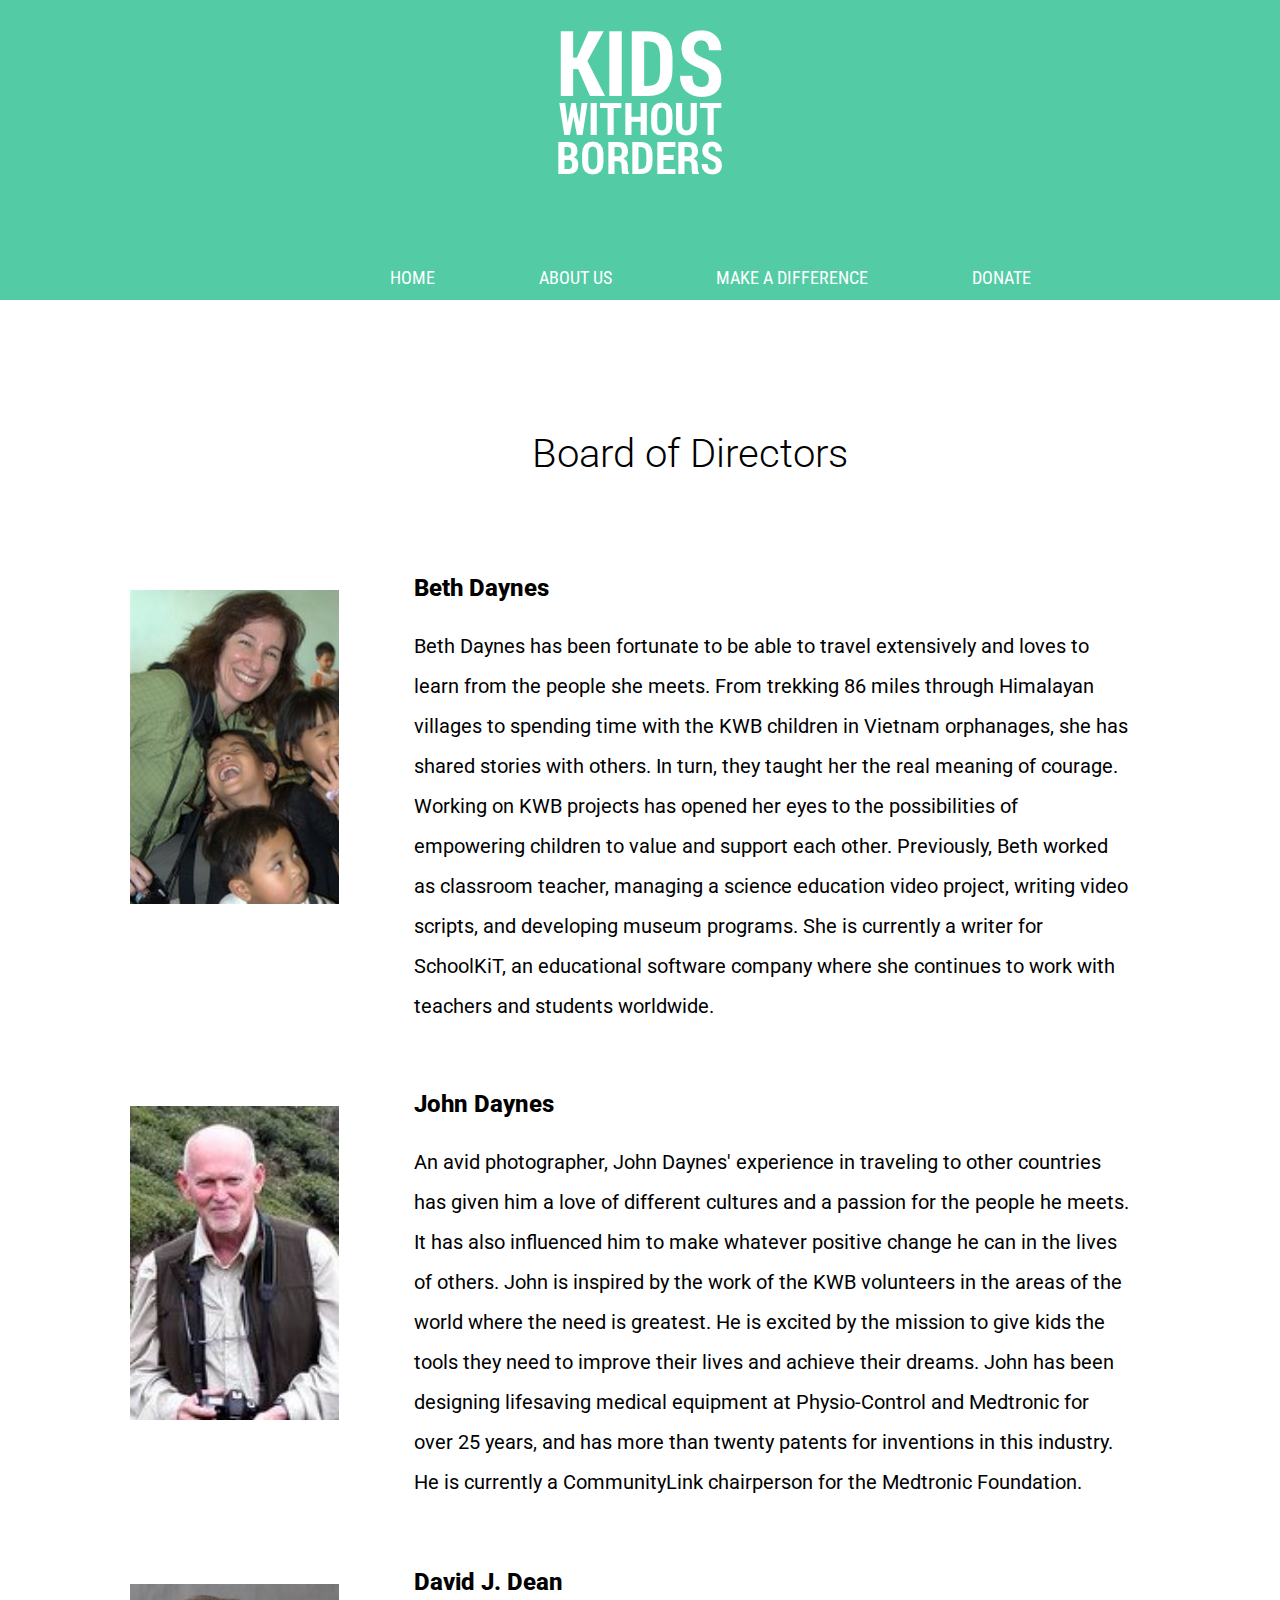
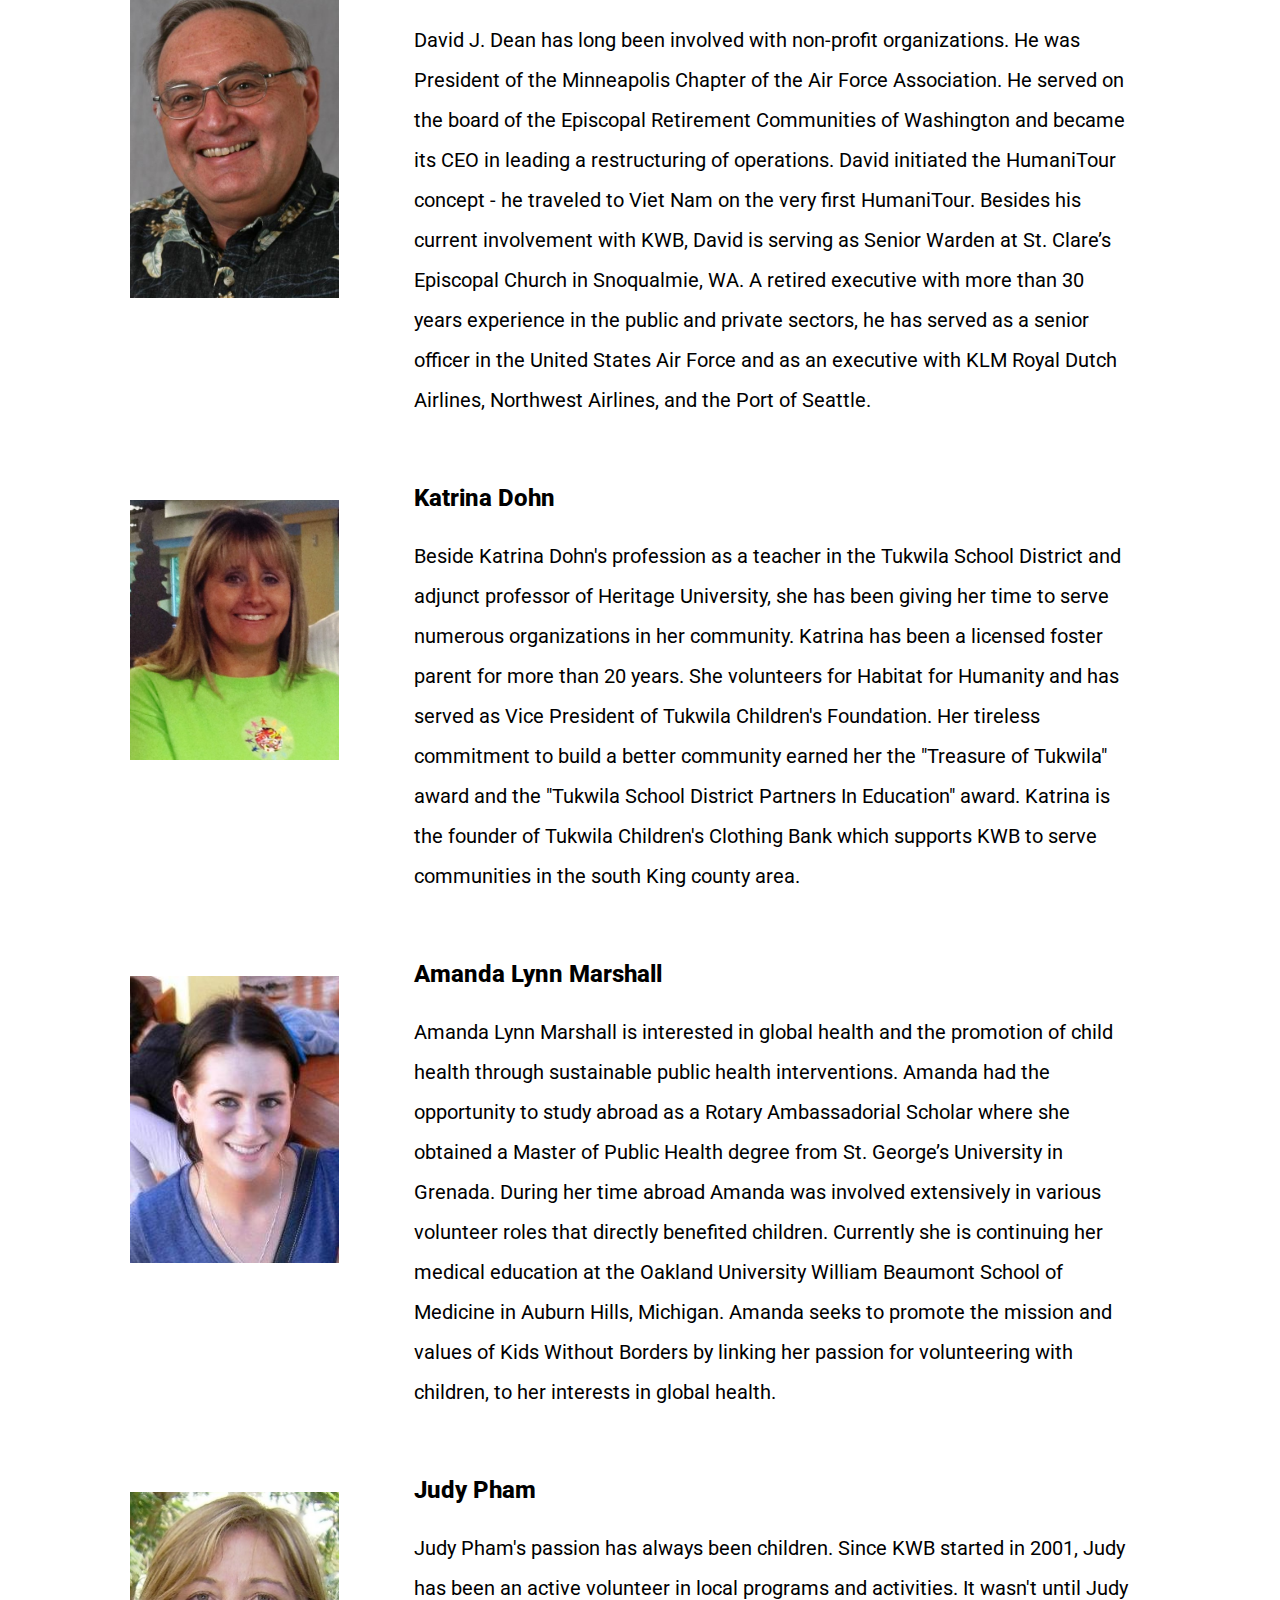
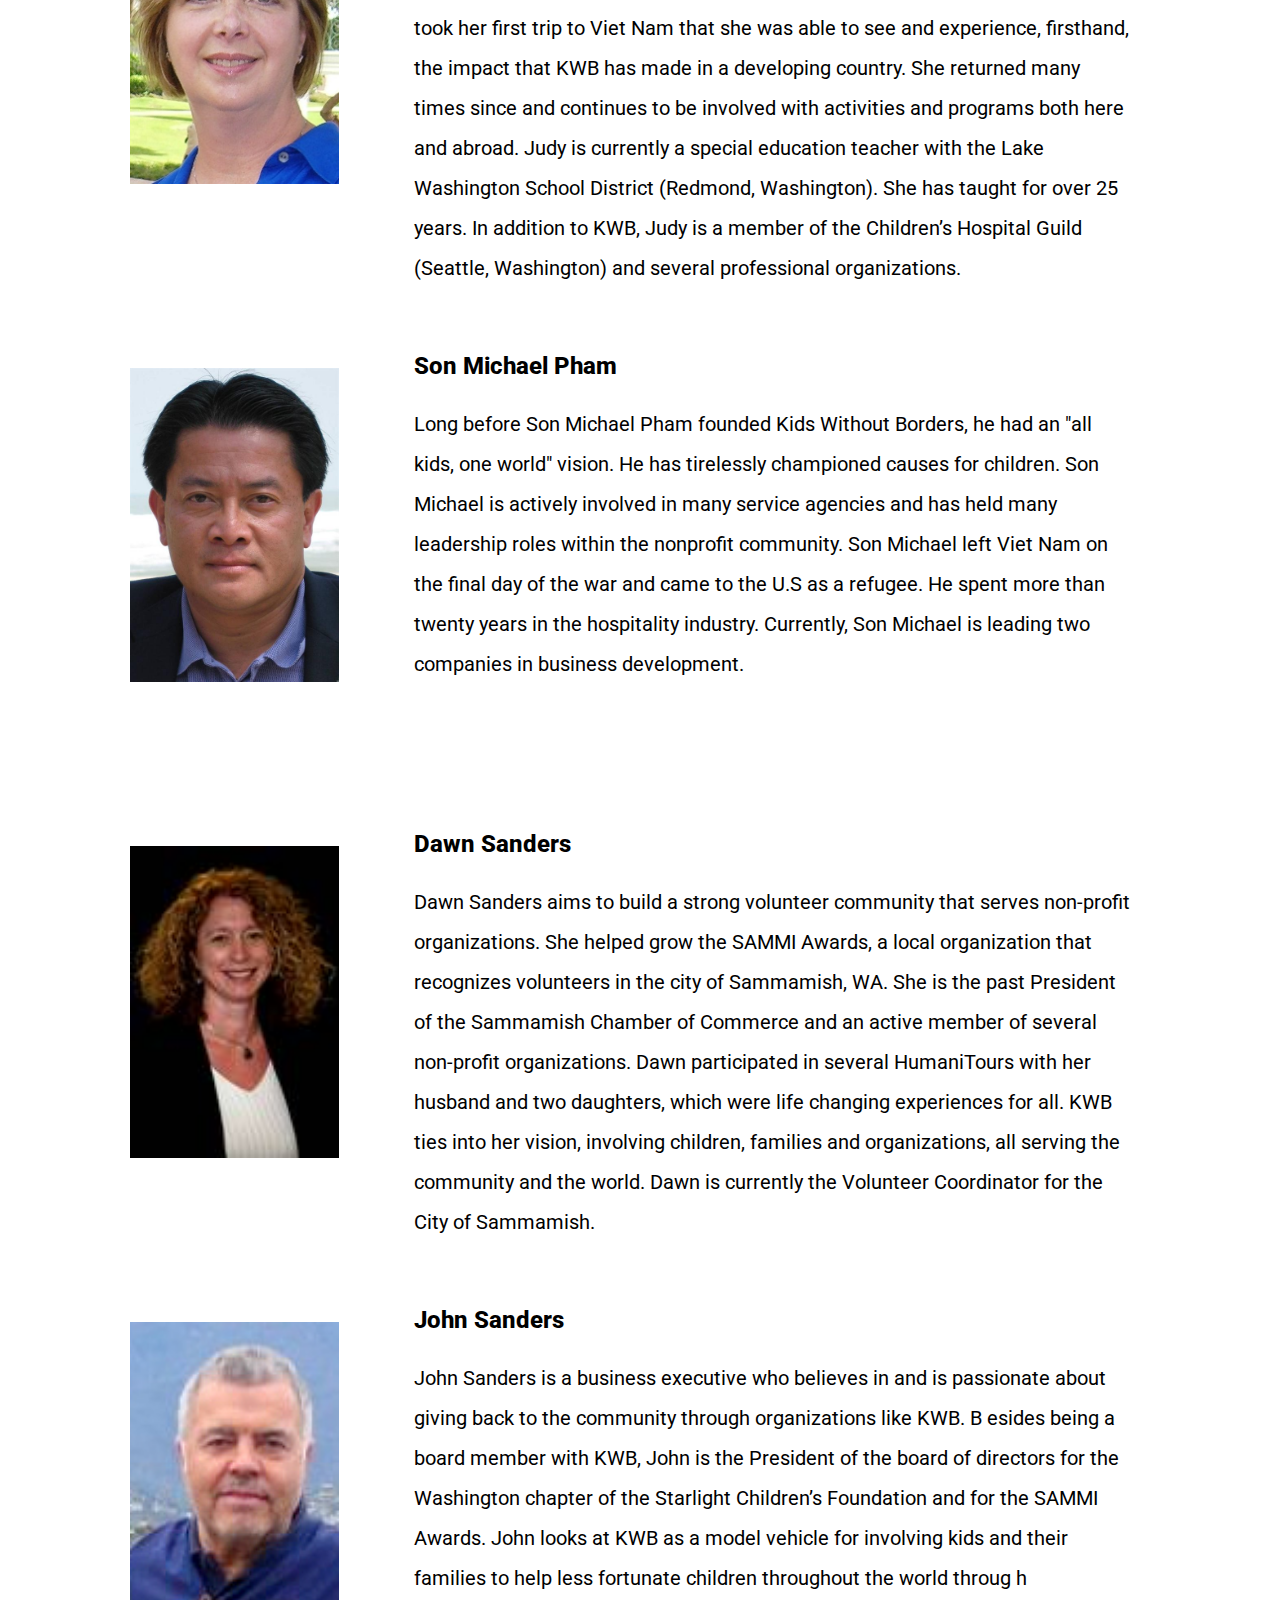
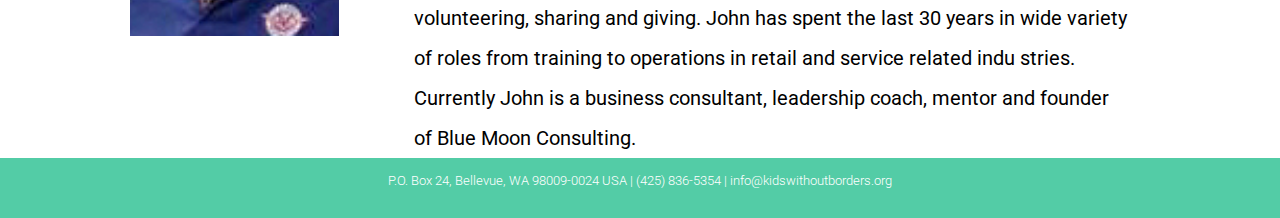
<file: GAfinalproject2/aboutus.html>
<!DOCTYPE html>
<html>
<head>
	<title>Kids Without Borders | About Us</title>
	<link rel="stylesheet" href="css/style.css" type="text/css" />
	<link rel="stylesheet" href="css/responsive.css" type="text/css" />
	<link href='https://fonts.googleapis.com/css?family=Roboto:400,300,500' rel='stylesheet' type='text/css'>
	<link href='https://fonts.googleapis.com/css?family=Roboto+Condensed:400,700' rel='stylesheet' type='text/css'>
</head>
<body>
	<header class="logoheader">
		<div class="logo"> 
			<center><img src="images/logo.png"></center>
		</div>
	
	<ul id="list-nav">
		  <li><a href="index.html">HOME</a></li>
		  <li><a href="aboutus.html">ABOUT US</a></li>
		  <li><a href="makeadifference.html">MAKE A DIFFERENCE</a></li>
		  <li><a href="donate.html">DONATE</a></li>
		</ul>
	</header>
	<div id="topbar">
		<center><h2>Board of Directors</h2></center>
	</div>
<!-- CONTAINER -->
	
	<div id="container">

	<div id="leftbar">
		<img class="photo" src="images/olpfr_Beth.jpg">
	</div>	
			
	<div id="rightbar">	
		<h3>Beth Daynes</h3>
		<p>Beth Daynes has been fortunate to be able to travel extensively and loves to learn from the people she meets. From trekking 86 miles through Himalayan villages to spending time with the KWB children in Vietnam orphanages, she has shared stories with others. In turn, they taught her the real meaning of courage. Working on KWB projects has opened her eyes to the possibilities of empowering children to value and support each other. Previously, Beth worked as classroom teacher, managing a science education video project, writing video scripts, and developing museum programs. She is currently a writer for SchoolKiT, an educational software company where she continues to work with teachers and students worldwide.</p>
	</div>
	</div>	
	<!-- CONTAINER -->
	<div id="container">

	<div id="leftbar">
		<img class="photo" src="images/olpfr_John.jpg" width= 209px>
	</div>	
			
	<div id="rightbar">	
		<h3>John Daynes</h3>
		<p>An avid photographer, John Daynes' experience in traveling to other countries has given him a love of different cultures and a passion for the people he meets. It has also influenced him to make whatever positive change he can in the lives of others. John is inspired by the work of the KWB volunteers in the areas of the world where the need is greatest. He is excited by the mission to give kids the tools they need to improve their lives and achieve their dreams. John has been designing lifesaving medical equipment at Physio-Control and Medtronic for over 25 years, and has more than twenty patents for inventions in this industry. He is currently a CommunityLink chairperson for the Medtronic Foundation.</p>
	</div>
	</div>
	
	<!-- CONTAINER -->
	<div id="container">

	<div id="leftbar">
		<img class="photo" src="images/olpfr_Dean.JPG" width= 209px>
	</div>	
			
	<div id="rightbar">	
		<h3>David J. Dean</h3>
		<p>David J. Dean has long been involved with non-profit organizations. He was President of the Minneapolis Chapter of the Air Force Association. He served on the board of the Episcopal Retirement Communities of Washington and became its CEO in leading a restructuring of operations. David initiated the HumaniTour concept - he traveled to Viet Nam on the very first HumaniTour. Besides his current involvement with KWB, David is serving as Senior Warden at St. Clare’s Episcopal Church in Snoqualmie, WA. A retired executive with more than 30 years experience in the public and private sectors, he has served as a senior officer in the United States Air Force and as an executive with KLM Royal Dutch Airlines, Northwest Airlines, and the Port of Seattle.</p>
	</div>
	</div>	

<!-- CONTAINER -->
	<div id="container">

	<div id="leftbar">
		<img class="photo" src="images/Katrina.JPG" width= 209px>
	</div>	
			
	<div id="rightbar">	
		<h3>Katrina Dohn</h3>
		<p>Beside Katrina Dohn's profession as a teacher in the Tukwila School District and adjunct professor of Heritage University, she has been giving her time to serve numerous organizations in her community. Katrina has been a licensed foster parent for more than 20 years. She volunteers for Habitat for Humanity and has served as Vice President of Tukwila Children's Foundation. Her tireless commitment to build a better community earned her the "Treasure of Tukwila" award and the "Tukwila School District Partners In Education" award. Katrina is the founder of Tukwila Children's Clothing Bank which supports KWB to serve communities in the south King county area.</p>
	</div>
	</div>	

	<!-- CONTAINER -->
	<div id="container">

	<div id="leftbar">
		<img class="photo" src="images/Amanda.jpg" width= 209px>
	</div>	
			
	<div id="rightbar">	
		<h3>Amanda Lynn Marshall</h3>
		<p>Amanda Lynn Marshall is interested in global health and the promotion of child health through sustainable public health interventions. Amanda had the opportunity to study abroad as a Rotary Ambassadorial Scholar where she obtained a Master of Public Health degree from St. George’s University in Grenada. During her time abroad Amanda was involved extensively in various volunteer roles that directly benefited children. Currently she is continuing her medical education at the Oakland University William Beaumont School of Medicine in Auburn Hills, Michigan. Amanda seeks to promote the mission and values of Kids Without Borders by linking her passion for volunteering with children, to her interests in global health. </p>
	</div>
	</div>	

<!-- CONTAINER -->
	<div id="container">

	<div id="leftbar">
		<img class="photo" src="images/olpfr_Judy.jpg" width= 209px>
	</div>	
			
	<div id="rightbar">	
		<h3>Judy Pham</h3>
		<p>Judy Pham's passion has always been children. Since KWB started in 2001, Judy has been an active volunteer in local programs and activities. It wasn't until Judy took her first trip to Viet Nam that she was able to see and experience, firsthand, the impact that KWB has made in a developing country. She returned many times since and continues to be involved with activities and programs both here and abroad. Judy is currently a special education teacher with the Lake Washington School District (Redmond, Washington). She has taught for over 25 years. In addition to KWB, Judy is a member of the Children’s Hospital Guild (Seattle, Washington) and several professional organizations.</p>
	</div>
	</div>	

<!-- CONTAINER -->
	<div id="container">

	<div id="leftbar">
		<img class="photo" src="images/olpfr_Chu_Son.jpg" width= 209px>
	</div>	
			
	<div id="rightbar">	
		<h3>Son Michael Pham</h3>
		<p>Long before Son Michael Pham founded Kids Without Borders, he had an "all kids, one world" vision. He has tirelessly championed causes for children. Son Michael is actively involved in many service agencies and has held many leadership roles within the nonprofit community. Son Michael left Viet Nam on the final day of the war and came to the U.S as a refugee. He spent more than twenty years in the hospitality industry. Currently, Son Michael is leading two companies in business development. </p>
	</div>
	</div>	

<!-- CONTAINER -->
	<div id="container">

	<div id="leftbar">
		<img class="photo" src="images/olpfr_Dawn.JPG" width= 209px>
	</div>	
			
	<div id="rightbar">	
		<h3>Dawn Sanders</h3>
		<p>Dawn Sanders aims to build a strong volunteer community that serves non-profit organizations. She helped grow the SAMMI Awards, a local organization that recognizes volunteers in the city of Sammamish, WA. She is the past President of the Sammamish Chamber of Commerce and an active member of several non-profit organizations. Dawn participated in several HumaniTours with her husband and two daughters, which were life changing experiences for all. KWB ties into her vision, involving children, families and organizations, all serving the community and the world. Dawn is currently the Volunteer Coordinator for the City of Sammamish. </p>
	</div>
	</div>	
	
	<!-- CONTAINER -->
	<div id="container">

	<div id="leftbar">
		<img class="photo" src="images/olpfr_JohnSanders2.jpg" width= 209px>
	</div>	
			
	<div id="rightbar">	
		<h3>John Sanders</h3>
		<p>John Sanders is a business executive who believes in and is passionate about giving back to the community through organizations like KWB. B esides being a board member with KWB, John is the President of the board of directors for the Washington chapter of the Starlight Children’s Foundation and for the SAMMI Awards. John looks at KWB as a model vehicle for involving kids and their families to help less fortunate children throughout the world throug h volunteering, sharing and giving. John has spent the last 30 years in wide variety of roles from training to operations in retail and service related indu stries. Currently John is a business consultant, leadership coach, mentor and founder of Blue Moon Consulting.</p>
	</div>
	</div>	
<br>
<br>
<br>
<br>	
	<footer>
		<center>P.O. Box 24, Bellevue, WA 98009-0024 USA |
		(425) 836-5354   | <a href="mailto:info@kidswithoutborders.org">
		info@kidswithoutborders.org</a>
		</center>	
	</footer>
	
</body>
</html>
</file>
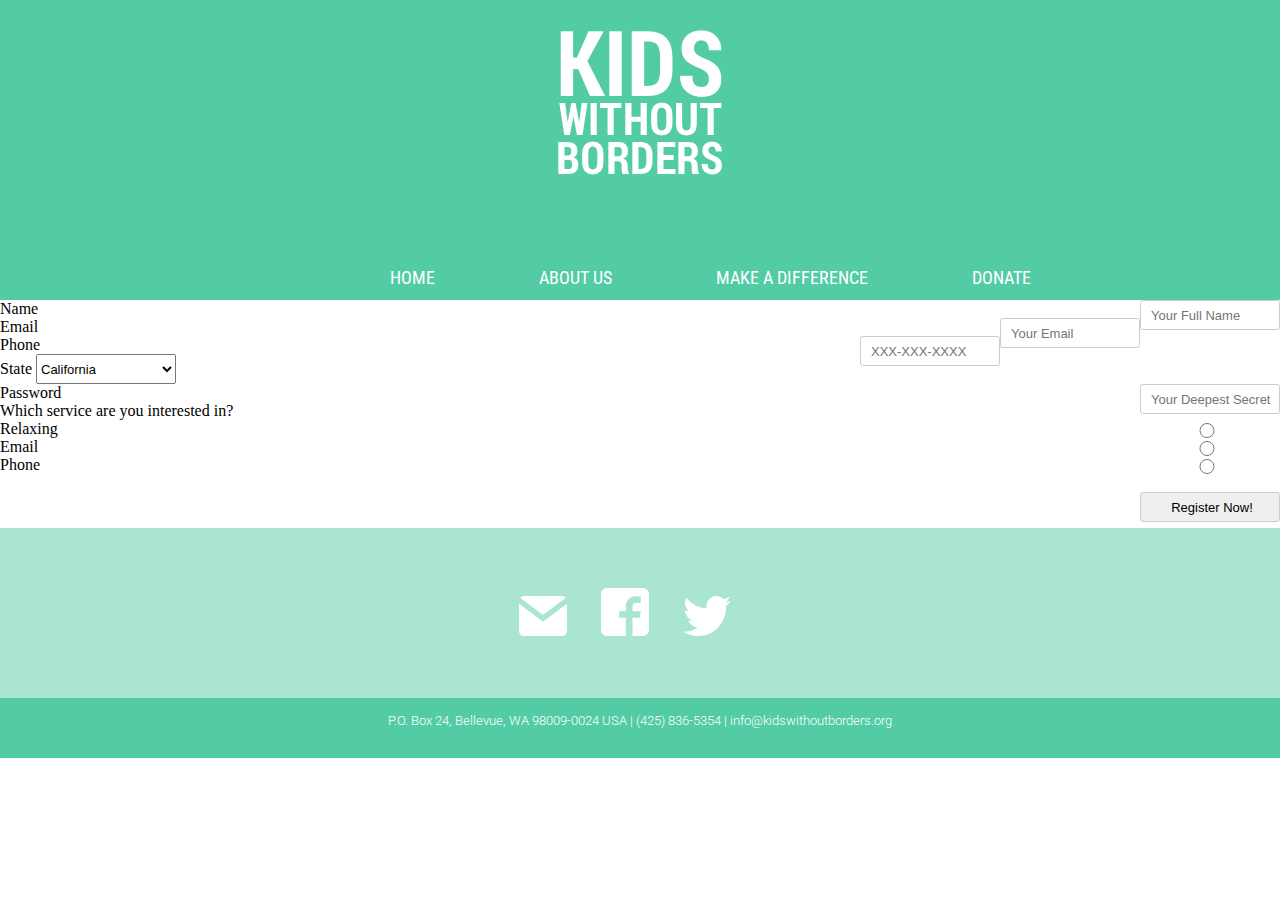
<file: GAfinalproject2/donate.html>
<!DOCTYPE html>
<html>
<head>
	<title>Kids Without Borders | Donate</title>
	<link rel="stylesheet" href="css/style.css" type="text/css" />
	<link rel="stylesheet" href="css/responsive.css" type="text/css" />
	<link href='https://fonts.googleapis.com/css?family=Roboto:400,300,500' rel='stylesheet' type='text/css'>
	<link href='https://fonts.googleapis.com/css?family=Roboto+Condensed:400,700' rel='stylesheet' type='text/css'>

</head>
<body>
	<header class="logoheader">
		<div class="logo"> 
			<center><img src="images/logo.png"></center>
		</div>
	
	<ul id="list-nav">
		  <li><a href="index.html">HOME</a></li>
		  <li><a href="aboutus.html">ABOUT US</a></li>
		  <li><a href="makeadifference.html">MAKE A DIFFERENCE</a></li>
		  <li><a href="donate.html">DONATE</a></li>
		</ul>
	</header>
	<form action="index.html" method="get">
						<label for="fullName" required>Name</label>
						<input name="fullName" type="text" placeHolder="Your Full Name" />
						<br>
						<label for="email" required>Email</label>
						<input type="email" placeHolder="Your Email" />
						<br>
						<label for="phone">Phone</label>
						<input type="tel" placeHolder="XXX-XXX-XXXX" maxLength="10"/>
						<br>
						<label for="state">State</label>
						<select>
							<option>California</option>
							<option>Oregon</option>
							<option>New York</option>
							<option>Texas</option>
							<option>Washington</option>
						</select>
						<br>
						<label for="password">Password</label>	 
						<input type="password" placeHolder="Your Deepest Secret" />
						<br>
						<label for="interest">Which service are you interested in?</label>
						<br>
						<input class="radio" type="radio" name="contact" value="Relaxing">Relaxing
						<br>
  						<input class="radio" type="radio" name="contact" value="Email">Email
  						<br>
  						<input class="radio" type="radio" name="contact" value="Phone">Phone

  						<br>
  						<br>
						<input class="button" type="submit" value="Register Now!">
						<br>
						<br>
					</form>







	<div class="socialmedia">

		<img class="socialbutton" src="images/social_email.png">
		<img class="socialbutton" src="images/social_facebook.png">
		<img class="socialbutton" src="images/social_twitter.png">
	</div>

	<footer>
		<center>P.O. Box 24, Bellevue, WA 98009-0024 USA |
		(425) 836-5354   | <a href="mailto:info@kidswithoutborders.org">
		info@kidswithoutborders.org</a>
		</center>	
	</footer>
	
</body>
</html>
</file>
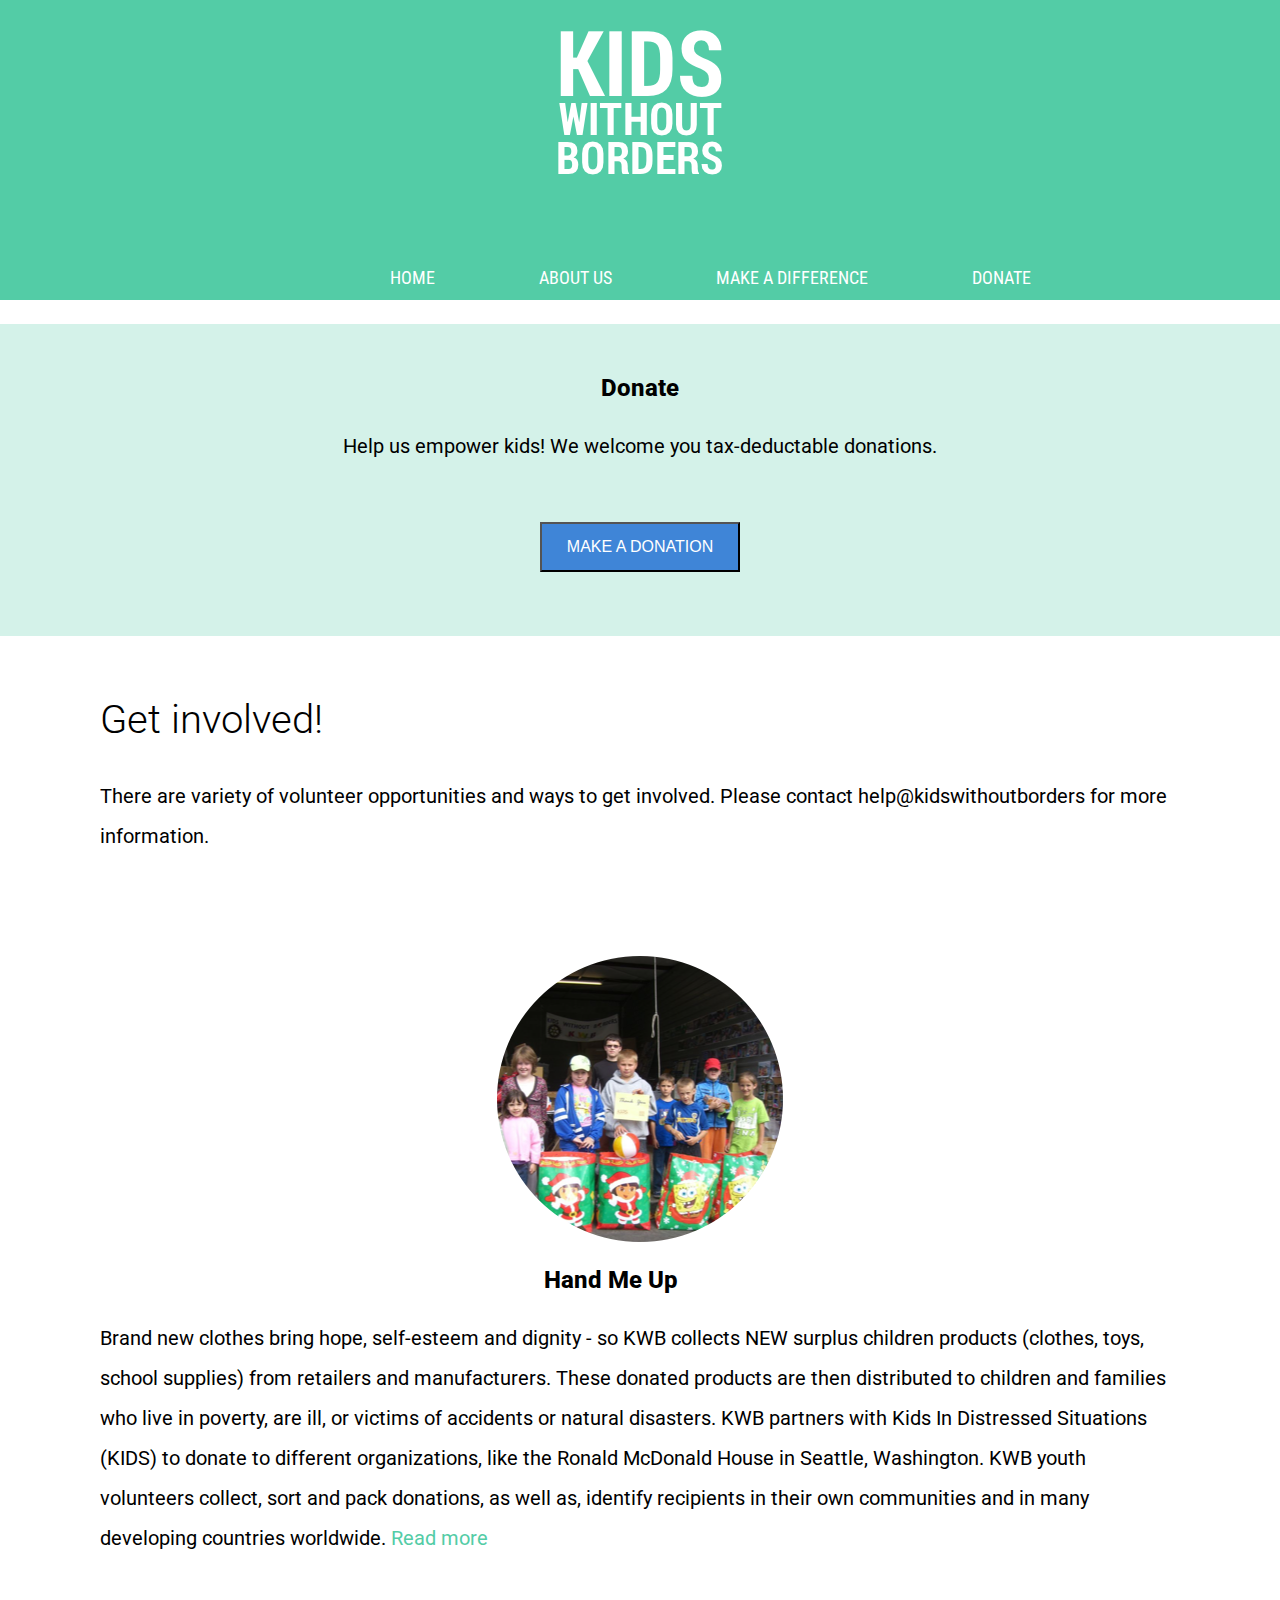
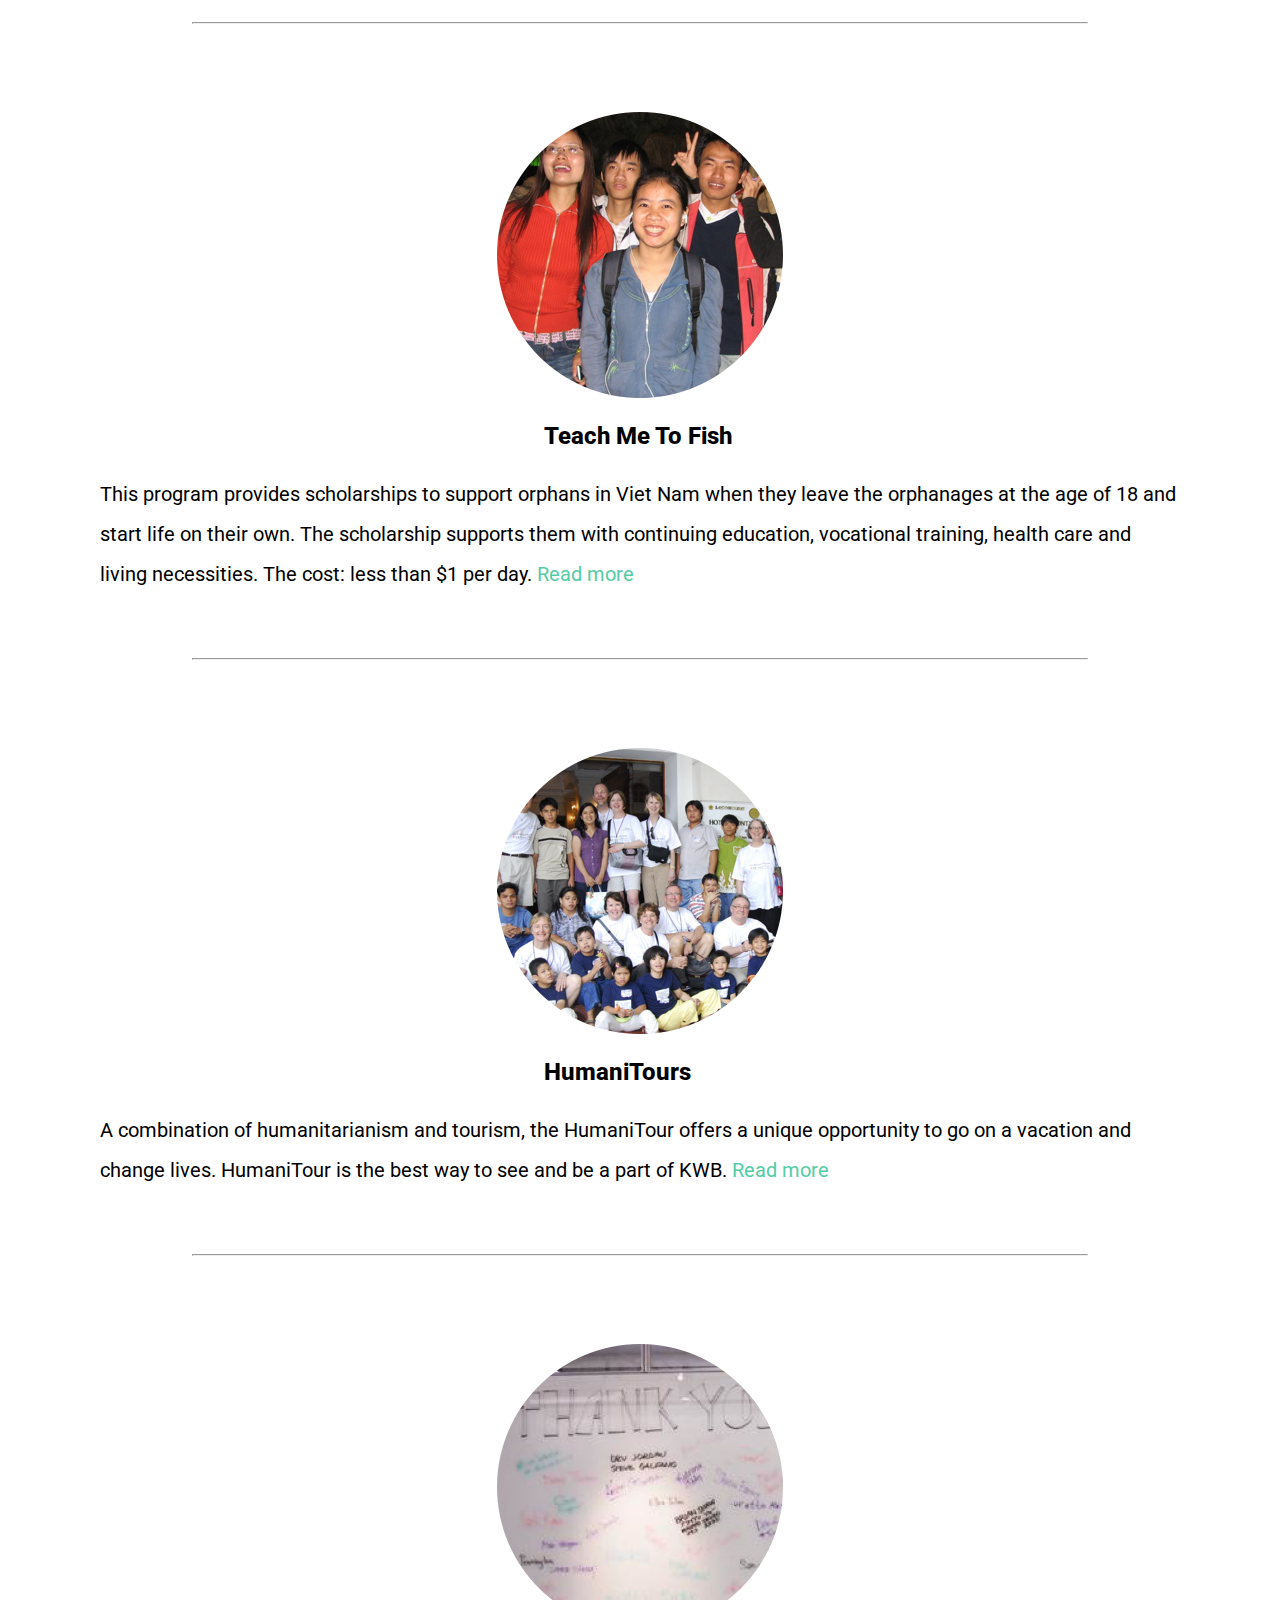
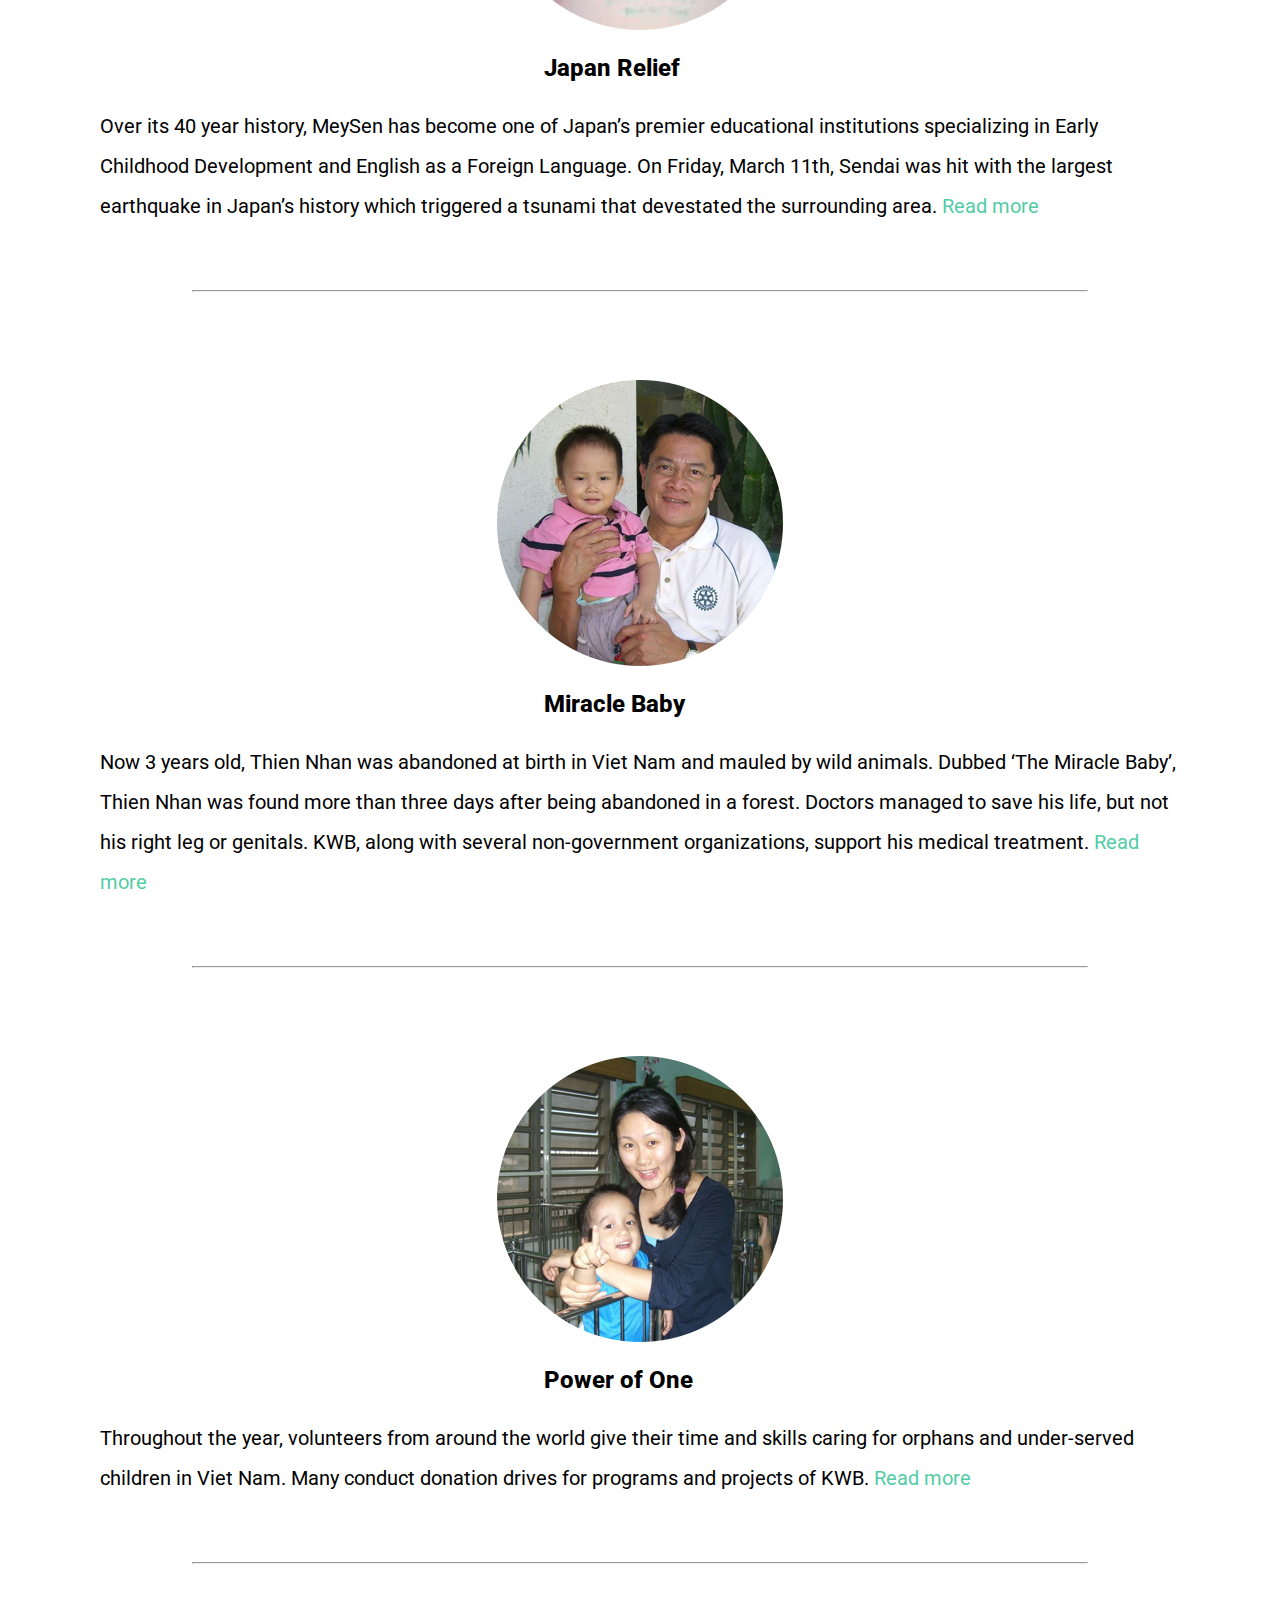
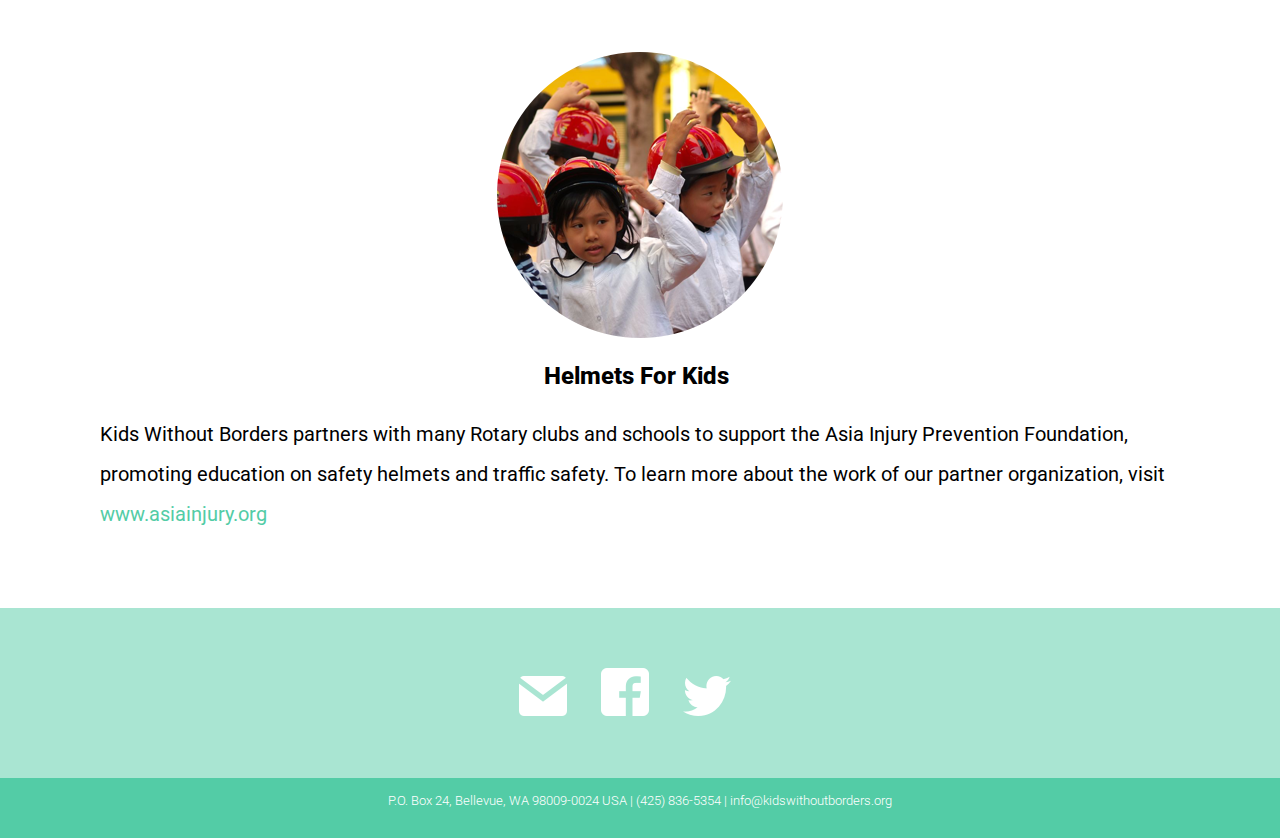
<file: GAfinalproject2/makeadifference.html>
<!DOCTYPE html>
<html>
<head>
	<title>Kids Without Borders | Make A Difference</title>
	<link rel="stylesheet" href="css/style.css" type="text/css" />
	<link rel="stylesheet" href="css/responsive.css" type="text/css" />
	<link href='https://fonts.googleapis.com/css?family=Roboto:400,300,500' rel='stylesheet' type='text/css'>
	<link href='https://fonts.googleapis.com/css?family=Roboto+Condensed:400,700' rel='stylesheet' type='text/css'>
</head>
<body>
	<header class="logoheader">
		<div class="logo"> 
			<center><img src="images/logo.png"></center>
		</div>
	
	<ul id="list-nav">
		  <li><a href="index.html">HOME</a></li>
		  <li><a href="aboutus.html">ABOUT US</a></li>
		  <li><a href="makeadifference.html">MAKE A DIFFERENCE</a></li>
		  <li><a href="donate.html">DONATE</a></li>
		</ul>
	</header>

	<div class="donate">
		<h3 class="donatecenter">Donate</h3>
			<p>Help us empower kids! We welcome you tax-deductable donations.</p>
			<br>
			<br>		
			<button>MAKE A DONATION</button>

	</div>

	<div class="topbar2">
		<h2>Get involved!</h2>
		<p>There are variety of volunteer opportunities and ways to get involved. Please contact help@kidswithoutborders for more information.</p>
	</div>
	
	
	<img class="involved" src="images/wseca_handmeup.png">
		<h3 class="h3center">Hand Me Up</h3>
		<p>Brand new clothes bring hope, self-esteem and dignity - so KWB collects NEW surplus children products (clothes, toys, school supplies) from retailers and manufacturers. These donated products are then distributed to children and families who live in poverty, are ill, or victims of accidents or natural disasters. 
		KWB partners with Kids In Distressed Situations (KIDS) to donate to different organizations, like the Ronald McDonald House in Seattle, Washington. KWB youth volunteers collect, sort and pack donations, as well as, identify recipients in their own communities and in many developing countries worldwide.  <a class="links" href="http://kidswithnoborders.blogspot.com/search?q=Hand+Me+Up" target="window">Read more</a></p>
	<br>
	<br>
	<hr>

	<img class="involved" src="images/wseca_teachmetofish.png">	
		<h3 class="h3center">Teach Me To Fish</h3>
		<p>This program provides scholarships to support orphans in Viet Nam when they leave the orphanages at the age of 18 and start life on their own. The scholarship supports them with continuing education, vocational training, health care and living necessities. The cost: less than $1 per day. <a class="links" href="http://kidswithnoborders.blogspot.com/search?q=Teach+Me+To+Fish" target="window">Read more</a></p>

	<br>
	<br>
	<hr>

	<img class="involved" src="images/wseca_humanitours.png">	
		<h3 class="h3center">HumaniTours</h3>
		<p>A combination of humanitarianism and tourism, the HumaniTour offers a unique opportunity to go on a vacation and change lives. HumaniTour is the best way to see and be a part of KWB. <a class="links" href="http://humanitours.blogspot.com/" target="window">Read more</a></p>

	<br>
	<br>
	<hr>

	<img class="involved" src="images/wseca_japanrelief.png">	
		<h3 class="h3center">Japan Relief</h3>
		<p>Over its 40 year history, MeySen has become one of Japan’s premier educational institutions specializing in Early Childhood Development and English as a Foreign Language. On Friday, March 11th, Sendai was hit with the largest earthquake in Japan’s history which triggered a tsunami that devestated the surrounding area. <a class="links" href="">Read more</a></p>

	<br>
	<br>
	<hr>	
	
	<img class="involved" src="images/wseca_miraclebaby.png">	
		<h3 class="h3center">Miracle Baby</h3>
		<p>Now 3 years old, Thien Nhan was abandoned at birth in Viet Nam and mauled by wild animals. Dubbed ‘The Miracle Baby’, Thien Nhan was found more than three days after being abandoned in a forest. Doctors managed to save his life, but not his right leg or genitals. KWB, along with several non-government organizations, support his medical treatment. <a class="links" href="http://kidswithnoborders.blogspot.com/search?q=Miracle+Baby" target="window">Read more</a></p>

	<br>
	<br>
	<hr>

	<img class="involved" src="images/wseca_powerofone.png">	
		<h3 class="h3center">Power of One</h3>
		<p>Throughout the year, volunteers from around the world give their time and skills caring for orphans and under-served children in Viet Nam. Many conduct donation drives for programs and projects of KWB. <a class="links" href="http://kidswithnoborders.blogspot.com/search?q=Power+Of+One..." target="window">Read more</a></p>

	<br>
	<br>
	<hr>

	<img class="involved" src="images/wseca_helmetsforkids.png">	
		<h3 class="h3center">Helmets For Kids</h3>
		<p>Kids Without Borders partners with many Rotary clubs and schools to support the Asia Injury Prevention Foundation, promoting education on safety helmets and traffic safety. To learn more about the work of our partner organization, visit <a class="links" href="http://www.asiainjury.org" target="window">www.asiainjury.org</a></p>
	</div>
	
	<br>
	<br>
	<br>

	<div class="socialmedia">

		<img class="socialbutton" src="images/social_email.png">
		<img class="socialbutton" src="images/social_facebook.png">
		<img class="socialbutton" src="images/social_twitter.png">
	</div>


	<footer>
		<center>P.O. Box 24, Bellevue, WA 98009-0024 USA |
		(425) 836-5354   | <a href="mailto:info@kidswithoutborders.org">
		info@kidswithoutborders.org</a>
		</center>	
	</footer>
	
</body>
</html>
</file>
<file: GAfinalproject2/css/style.css>
body {
	width: 100%;
	margin: 0 auto;

}

header,
footer {
	clear: both;
}

header {
	height: 300px;
	width: 100%;
}

footer {
	font-size: 15px;
	height: 60px;
	background-color: #53CCA6;
	padding-top: 30x;
	color: white;
	text-align: center;
	font-family: 'Roboto', sans-serif;
	font-weight: 300;

}

section {
	width: 100%;
}

article {
	padding-bottom: 60px;
}

.photo {
	


}

#container {
	width: 100%;
	height: 0 auto;
	margin-left: 30px;
	margin-right: 30px;
}

#topbar {
	width: 100%;
	padding-top: 70px;
}

.topbar2 {
	width: 100%
	margin-right: 50px;
	border-left: 50px;
}

#leftbar {
	float: left;
	width: 30%;
	padding-left: 100px;
	padding-top: 80px;
	padding-bottom: 80px;
	clear: both;
} 

#rightbar {
	float: right;
	height: 0 auto;
	width: 70%;
	padding-top: 40px;
	padding-left: none;
	padding-right: 180px;
}

#rightbar p {
	margin-left: none;
	margin: 0;
	padding-left: none;	
	text-align: left;
}

#rightbar h3 {
	text-align: left;

}


.socialmedia {
	height: 170px;
	background-color: rgba(83, 204, 166, 0.5);
	text-align: center;
	padding-top: 60px;

}

.socialbutton {
	padding-right: 30px;

}

.logo {
	padding-top: 30px;
}

.logoheader {
	background-color: #53CCA6;
}

#list-nav {
	text-align: center;
	padding-bottom: 30px;
	font-family: 'Roboto Condensed', sans-serif;
	font-weight: 400;
	font-size: 18px;
	margin-bottom: 40px;
}

.kidsphoto {
	width: 100%;
}


.donate	{
	width: 100%;
	height: 312px;
	background-color: rgba(83, 204, 166, .25);

}

.donate p {
	text-align: center;

}


h3.donatecenter {
	margin-left: auto;
	margin-right: auto;
	width: 50%;
	text-align: center;
	padding-top: 50px;


}

.content {
	width: 100%;
	height: 768px;
	background-color: white;
}

img.involved {
	margin-left: auto;
	margin-right: auto;
	display: block;
	padding-top: 80px;
}

h3.h3center {
	margin-left: auto;
	margin-right: auto;
	width: 15%;


}

button {
	width: 200px;
	height: 50px;
	background-color: #3F85D7;
	margin-left: auto;
	margin-right: auto;
	display: block;
	color: white;
	font-size: 16px;

}

hr { 
    display: block;
    margin-top: 0.5em;
    margin-bottom: 0.5em;
    margin-left: auto;
    margin-right: auto;
    border-width: 1px;
    width: 70%;
    background-color: red;
}

input,
.radio {
  height: 15px;
}

input {
  border: 1px solid #CCC;
  border-radius: 3px;
  height: 30px;
  width: 140px;
  float: right;
  padding-left: 10px;
  font-size: 13px;

}

#contact {
  font-size: 18px;
  line-height: 40px;

}

select {
  float: center;
  width: 140px;
  height: 30px;
  font-size: 13px;

}
 

a {
	color: white;
}
	
a.links {
	color: #53CCA6;
}
	
a:link {
    text-decoration: none;
}

a:visited {
    text-decoration: none;
}

a:hover {
    text-decoration: none;
    color: #00835A;
}

a:active {
    text-decoration: bold;
}

li { 
	display: inline-block;
	margin-left: 100px;
	margin-top: 70px;
}	

h2 {
	font-size: 40px;
	margin-left: 100px;
	margin-top: 60px;
	font-family: 'Roboto', sans-serif;
	font-weight: 300;
}

h3 {
	font-weight: 800;
	font-family: 'Roboto', sans-serif;
	font-size: 24px;
}

p {
	font-size: 20px;
	margin: 20px 100px 20px 100px;
	font-family: 'Roboto', sans-serif;
	font-weight: 400;
	line-height: 40px;


}

.donate p {
	text-align: center;
}

.our-beginnings p{
	text-align: left;
}







* {
	box-sizing: border-box;
}

.clearfix:after {
    visibility: hidden;
    display: block;
    font-size: 0;
    content: " ";
    clear: both;
    height: 0;
}
* html .clearfix             { zoom: 1; } /* IE6 */
*:first-child+html .clearfix { zoom: 1; } /* IE7 */
</file>
<file: GAfinalproject2/css/responsive.css>
@media (max-width: 400px){
	h2 {
		font-size: 40px;
		margin-left: 40px;
		margin-right: 40px;
		margin-top: 60px;
		font-family: 'Roboto', sans-serif;
		font-weight: 300;
	}
	
	p {
		font-size: 18px;
		font-family: 'Roboto', sans-serif;
		font-weight: 400;
		line-height: 30px;
		padding-left: 20px;
		padding-right: 20px;

	}	
	
	.photo {
		display: none;
		
	}
	
	#leftbar {
		display: none;	


	}
	
	

	#rightbar p {
		width: 400px;
		

	
	}
		
	#container {
		width: 10%;
		height: 0 auto;
		margin-left: 20px;
		margin-right: 20px;
	}


	}
	
	footer {
		font-size: 13px;
		height: 60px;
		background-color: #53CCA6;
		padding-top: 15px;
		padding-bottom: 15px;
		color: white;
		text-align: center;
		font-family: 'Roboto', sans-serif;
		font-weight: 300;
	}
}
</file>
